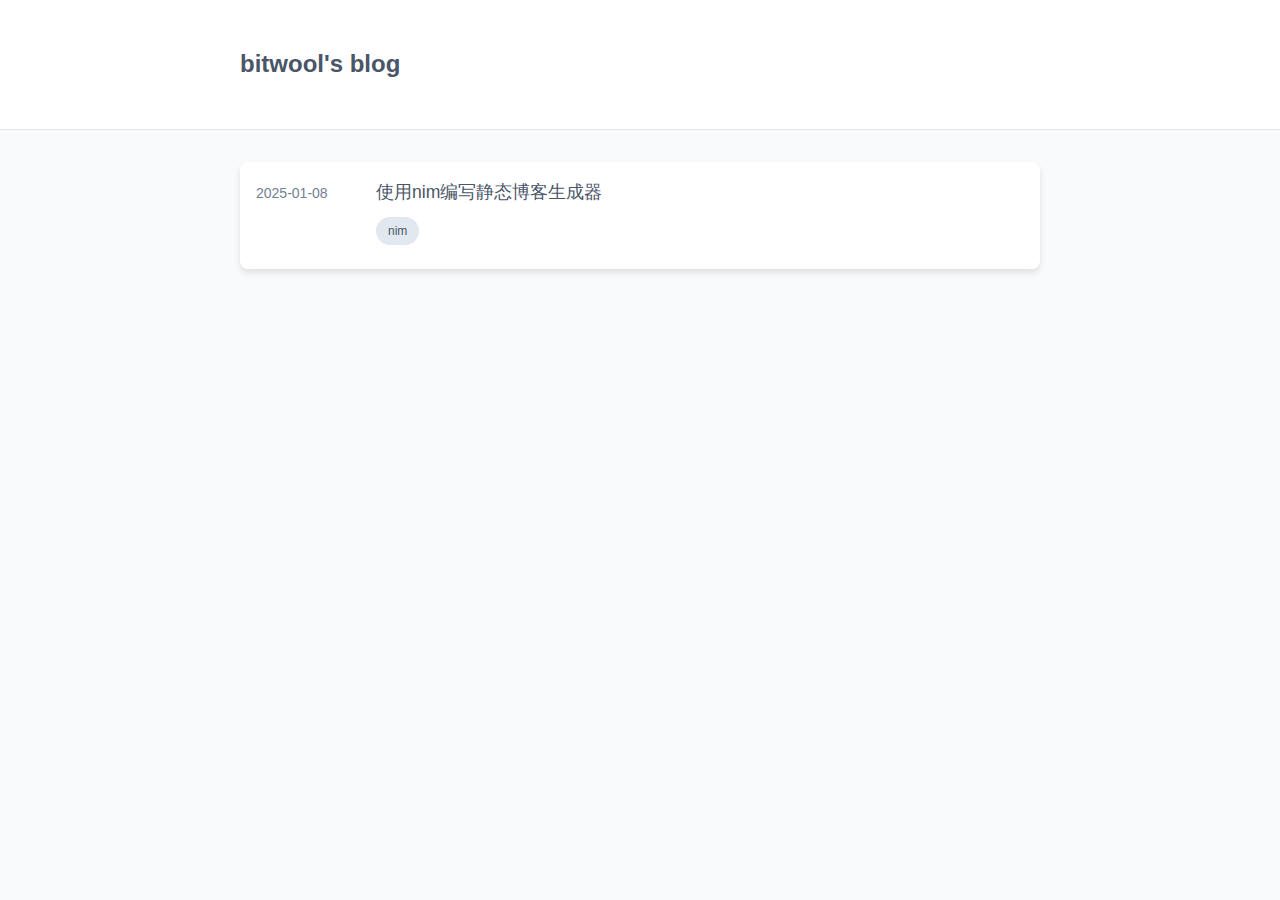
<file: index.html>
<!DOCTYPE html>
<html lang="zh">
  <head>
    <meta charset="UTF-8" />
    <meta name="viewport" content="width=device-width, initial-scale=1" />
    <title>bitwool's blog</title>
    <link rel="stylesheet" href="./static/style.css" />
  </head>

  <body>
    <nav class="navbar">
      <div class="container">
        <a class="navbar-brand" href="./index.html">bitwool's blog</a>
      </div>
    </nav>

    <div class="container">
      <div class="posts-list">
        
        <article class="card mb-4">
          <div class="card-body">
            <div class="post-item">
              <div class="post-header">
                <span class="card-date">2025-01-08</span>
                <a href="./posts/nim-site-1.html" class="card-title"
                  >使用nim编写静态博客生成器</a
                >
              </div>

              
              <div class="post-tags">
                
                <span class="tag">nim</span>
                
              </div>
              
            </div>
          </div>
        </article>
        
      </div>
    </div>
  </body>
</html>
</file>
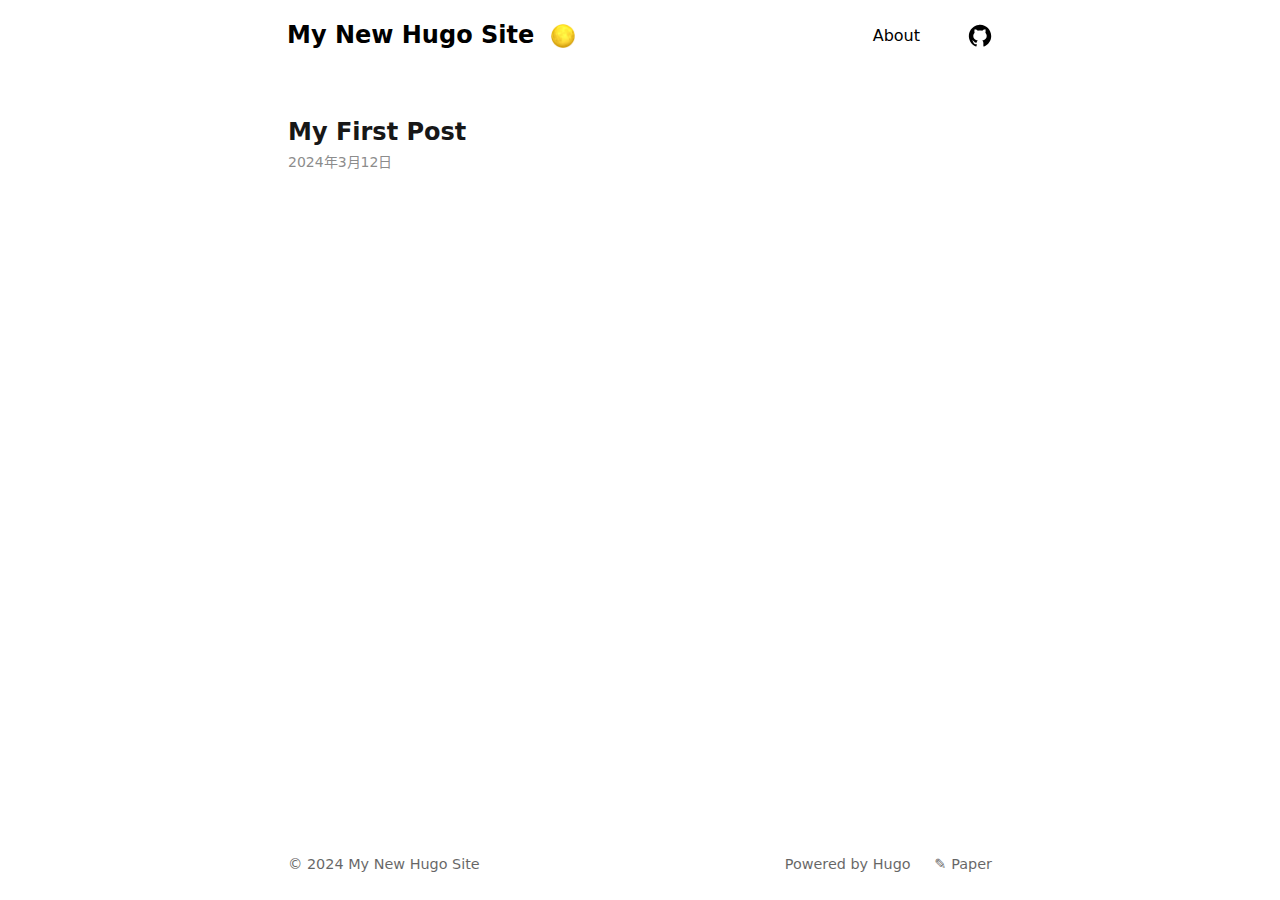
<file: posts/index.html>
<!doctype html><html class="not-ready lg:text-base" style=--bg:#fff lang=zh-CN><head><meta charset=utf-8><meta http-equiv=X-UA-Compatible content="IE=edge"><meta name=viewport content="width=device-width,initial-scale=1,shrink-to-fit=no"><title>Posts - My New Hugo Site</title>
<meta name=theme-color><meta name=description content="A personal blog"><meta name=author content="My New Hugo Site"><link rel="preload stylesheet" as=style href=https://bitwool.github.io/main.min.css><link rel=preload as=image href=https://bitwool.github.io/theme.png><link rel=preload as=image href=https://bitwool.github.io/github.svg><link rel=icon href=https://bitwool.github.io/favicon.ico><link rel=apple-touch-icon href=https://bitwool.github.io/apple-touch-icon.png><meta name=generator content="Hugo 0.123.7"><meta itemprop=name content="Posts"><meta itemprop=description content><meta property="og:title" content="Posts"><meta property="og:description" content><meta property="og:type" content="website"><meta property="og:url" content="https://bitwool.github.io/posts/"><meta name=twitter:card content="summary"><meta name=twitter:title content="Posts"><meta name=twitter:description content><link rel=alternate type=application/rss+xml href=https://bitwool.github.io/posts/index.xml title="My New Hugo Site"><link rel=canonical href=https://bitwool.github.io/posts/></head><body class="text-black duration-200 ease-out dark:text-white"><header class="mx-auto flex h-[4.5rem] max-w-3xl px-8 lg:justify-center"><div class="relative z-50 mr-auto flex items-center"><a class="-translate-x-[1px] -translate-y-[1px] text-2xl font-semibold" href=https://bitwool.github.io/>My New Hugo Site</a><div class="btn-dark text-[0] ml-4 h-6 w-6 shrink-0 cursor-pointer [background:url(./theme.png)_left_center/_auto_theme('spacing.6')_no-repeat] [transition:_background-position_0.4s_steps(5)] dark:[background-position:right]" role=button aria-label=Dark></div></div><div class="btn-menu relative z-50 -mr-8 flex h-[4.5rem] w-[5rem] shrink-0 cursor-pointer flex-col items-center justify-center gap-2.5 lg:hidden" role=button aria-label=Menu></div><script>const htmlClass=document.documentElement.classList;setTimeout(()=>{htmlClass.remove("not-ready")},10);const btnMenu=document.querySelector(".btn-menu");btnMenu.addEventListener("click",()=>{htmlClass.toggle("open")});const metaTheme=document.querySelector('meta[name="theme-color"]'),lightBg="#fff".replace(/"/g,""),setDark=e=>{metaTheme.setAttribute("content",e?"#000":lightBg),htmlClass[e?"add":"remove"]("dark"),localStorage.setItem("dark",e)},darkScheme=window.matchMedia("(prefers-color-scheme: dark)");if(htmlClass.contains("dark"))setDark(!0);else{const e=localStorage.getItem("dark");setDark(e?e==="true":darkScheme.matches)}darkScheme.addEventListener("change",e=>{setDark(e.matches)});const btnDark=document.querySelector(".btn-dark");btnDark.addEventListener("click",()=>{setDark(localStorage.getItem("dark")!=="true")})</script><div class="nav-wrapper fixed inset-x-0 top-full z-40 flex h-full select-none flex-col justify-center pb-16 duration-200 dark:bg-black lg:static lg:h-auto lg:flex-row lg:!bg-transparent lg:pb-0 lg:transition-none"><nav class="lg:ml-12 lg:flex lg:flex-row lg:items-center lg:space-x-6"><a class="block text-center text-2xl leading-[5rem] lg:text-base lg:font-normal" href=/about/>About</a></nav><nav class="mt-12 flex justify-center space-x-10 dark:invert lg:ml-12 lg:mt-0 lg:items-center lg:space-x-6"><a class="h-8 w-8 text-[0] [background:var(--url)_center_center/cover_no-repeat] lg:h-6 lg:w-6" style=--url:url(./github.svg) href=https://github.com/bitwool target=_blank rel=me>github</a></nav></div></header><main class="prose prose-neutral relative mx-auto min-h-[calc(100%-9rem)] max-w-3xl px-8 pb-16 pt-12 dark:prose-invert"><section class="relative my-10 first-of-type:mt-0 last-of-type:mb-0"><h2 class="!my-0 pb-1 font-bold !leading-none">My First Post</h2><time class="text-sm antialiased opacity-60">2024年3月12日</time>
<a class="absolute inset-0 text-[0]" href=https://bitwool.github.io/posts/my-first-post/>My First Post</a></section></main><footer class="opaco mx-auto flex h-[4.5rem] max-w-3xl items-center px-8 text-[0.9em] opacity-60"><div class=mr-auto>&copy; 2024
<a class=link href=https://bitwool.github.io/>My New Hugo Site</a></div><a class="link mx-6" href=https://gohugo.io/ rel=noopener target=_blank>Powered by Hugo️️</a>️
<a class=link href=https://github.com/nanxiaobei/hugo-paper rel=noopener target=_blank>✎ Paper</a></footer></body></html>
</file>
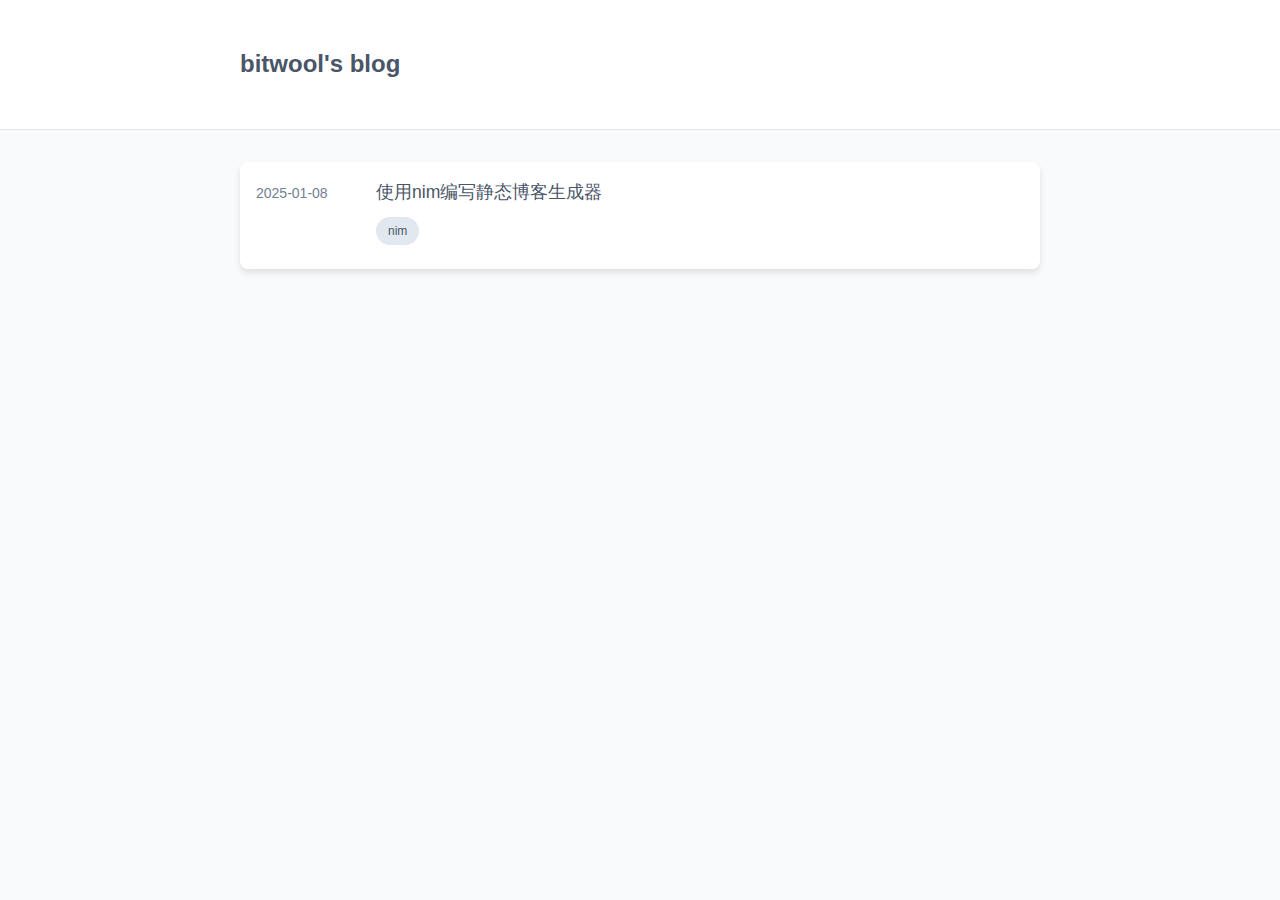
<file: page/1/index.html>
<!doctype html><html lang=zh-CN><head><title>https://bitwool.github.io/</title>
<link rel=canonical href=https://bitwool.github.io/><meta name=robots content="noindex"><meta charset=utf-8><meta http-equiv=refresh content="0; url=https://bitwool.github.io/"></head></html>
</file>
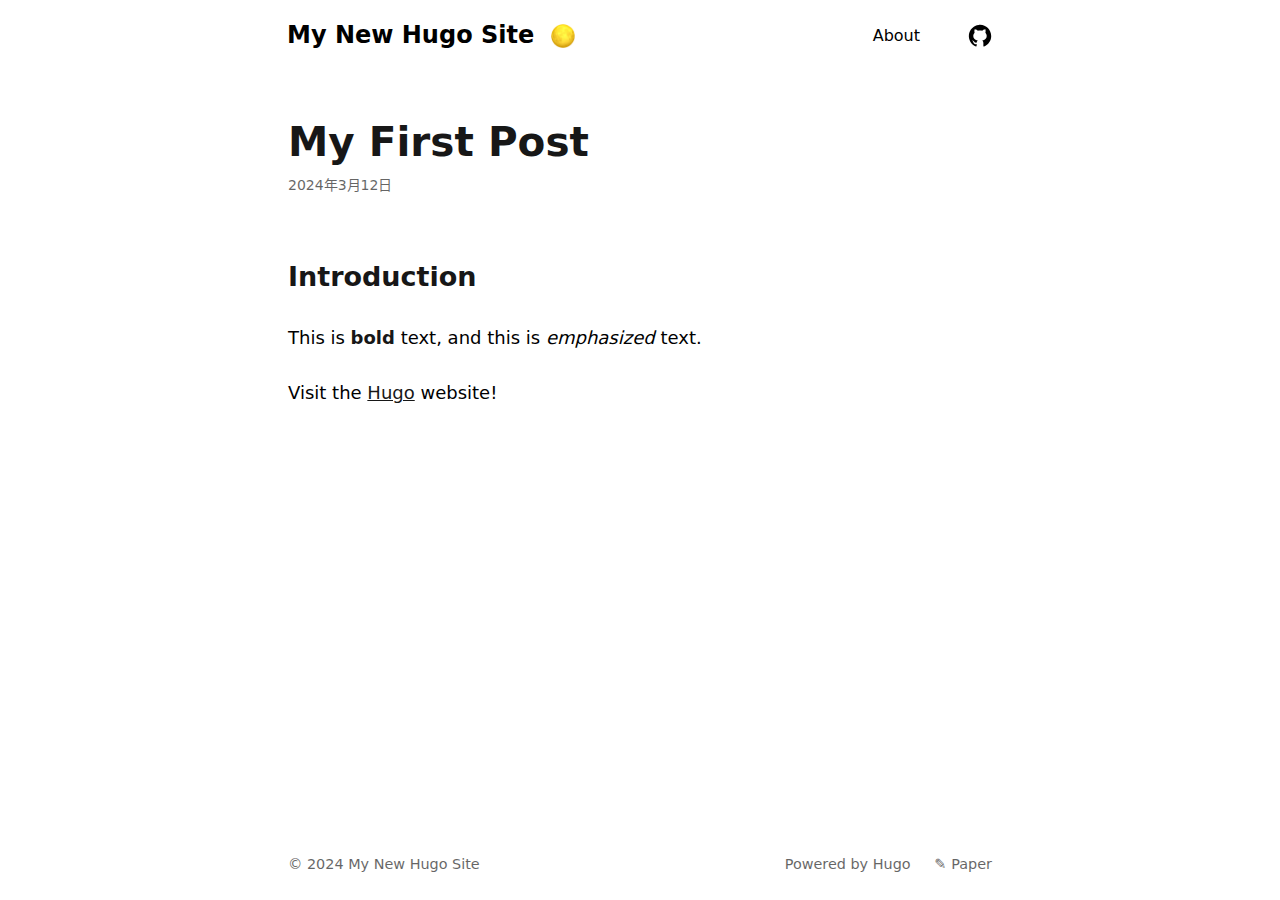
<file: posts/my-first-post/index.html>
<!doctype html><html class="not-ready lg:text-base" style=--bg:#fff lang=zh-CN><head><meta charset=utf-8><meta http-equiv=X-UA-Compatible content="IE=edge"><meta name=viewport content="width=device-width,initial-scale=1,shrink-to-fit=no"><title>My First Post - My New Hugo Site</title>
<meta name=theme-color><meta name=description content="Introduction This is bold text, and this is emphasized text.
Visit the Hugo website!"><meta name=author content="My New Hugo Site"><link rel="preload stylesheet" as=style href=https://bitwool.github.io/main.min.css><link rel=preload as=image href=https://bitwool.github.io/theme.png><link rel=preload as=image href=https://bitwool.github.io/github.svg><script defer src=https://bitwool.github.io/highlight.min.js onload=hljs.initHighlightingOnLoad()></script><link rel=icon href=https://bitwool.github.io/favicon.ico><link rel=apple-touch-icon href=https://bitwool.github.io/apple-touch-icon.png><meta name=generator content="Hugo 0.123.7"><meta itemprop=name content="My First Post"><meta itemprop=description content="Introduction This is bold text, and this is emphasized text.
Visit the Hugo website!"><meta itemprop=datePublished content="2024-03-12T14:13:17+08:00"><meta itemprop=dateModified content="2024-03-12T14:13:17+08:00"><meta itemprop=wordCount content="14"><meta itemprop=keywords content><meta property="og:title" content="My First Post"><meta property="og:description" content="Introduction This is bold text, and this is emphasized text.
Visit the Hugo website!"><meta property="og:type" content="article"><meta property="og:url" content="https://bitwool.github.io/posts/my-first-post/"><meta property="article:section" content="posts"><meta property="article:published_time" content="2024-03-12T14:13:17+08:00"><meta property="article:modified_time" content="2024-03-12T14:13:17+08:00"><meta name=twitter:card content="summary"><meta name=twitter:title content="My First Post"><meta name=twitter:description content="Introduction This is bold text, and this is emphasized text.
Visit the Hugo website!"><link rel=canonical href=https://bitwool.github.io/posts/my-first-post/></head><body class="text-black duration-200 ease-out dark:text-white"><header class="mx-auto flex h-[4.5rem] max-w-3xl px-8 lg:justify-center"><div class="relative z-50 mr-auto flex items-center"><a class="-translate-x-[1px] -translate-y-[1px] text-2xl font-semibold" href=https://bitwool.github.io/>My New Hugo Site</a><div class="btn-dark text-[0] ml-4 h-6 w-6 shrink-0 cursor-pointer [background:url(./theme.png)_left_center/_auto_theme('spacing.6')_no-repeat] [transition:_background-position_0.4s_steps(5)] dark:[background-position:right]" role=button aria-label=Dark></div></div><div class="btn-menu relative z-50 -mr-8 flex h-[4.5rem] w-[5rem] shrink-0 cursor-pointer flex-col items-center justify-center gap-2.5 lg:hidden" role=button aria-label=Menu></div><script>const htmlClass=document.documentElement.classList;setTimeout(()=>{htmlClass.remove("not-ready")},10);const btnMenu=document.querySelector(".btn-menu");btnMenu.addEventListener("click",()=>{htmlClass.toggle("open")});const metaTheme=document.querySelector('meta[name="theme-color"]'),lightBg="#fff".replace(/"/g,""),setDark=e=>{metaTheme.setAttribute("content",e?"#000":lightBg),htmlClass[e?"add":"remove"]("dark"),localStorage.setItem("dark",e)},darkScheme=window.matchMedia("(prefers-color-scheme: dark)");if(htmlClass.contains("dark"))setDark(!0);else{const e=localStorage.getItem("dark");setDark(e?e==="true":darkScheme.matches)}darkScheme.addEventListener("change",e=>{setDark(e.matches)});const btnDark=document.querySelector(".btn-dark");btnDark.addEventListener("click",()=>{setDark(localStorage.getItem("dark")!=="true")})</script><div class="nav-wrapper fixed inset-x-0 top-full z-40 flex h-full select-none flex-col justify-center pb-16 duration-200 dark:bg-black lg:static lg:h-auto lg:flex-row lg:!bg-transparent lg:pb-0 lg:transition-none"><nav class="lg:ml-12 lg:flex lg:flex-row lg:items-center lg:space-x-6"><a class="block text-center text-2xl leading-[5rem] lg:text-base lg:font-normal" href=/about/>About</a></nav><nav class="mt-12 flex justify-center space-x-10 dark:invert lg:ml-12 lg:mt-0 lg:items-center lg:space-x-6"><a class="h-8 w-8 text-[0] [background:var(--url)_center_center/cover_no-repeat] lg:h-6 lg:w-6" style=--url:url(./github.svg) href=https://github.com/bitwool target=_blank rel=me>github</a></nav></div></header><main class="prose prose-neutral relative mx-auto min-h-[calc(100%-9rem)] max-w-3xl px-8 pb-16 pt-12 dark:prose-invert"><article><header class=mb-16><h1 class="!my-0 pb-2.5">My First Post</h1><div class="text-sm antialiased opacity-60"><time>2024年3月12日</time></div></header><section><h2 id=introduction>Introduction</h2><p>This is <strong>bold</strong> text, and this is <em>emphasized</em> text.</p><p>Visit the <a href=https://gohugo.io>Hugo</a> website!</p></section></article></main><footer class="opaco mx-auto flex h-[4.5rem] max-w-3xl items-center px-8 text-[0.9em] opacity-60"><div class=mr-auto>&copy; 2024
<a class=link href=https://bitwool.github.io/>My New Hugo Site</a></div><a class="link mx-6" href=https://gohugo.io/ rel=noopener target=_blank>Powered by Hugo️️</a>️
<a class=link href=https://github.com/nanxiaobei/hugo-paper rel=noopener target=_blank>✎ Paper</a></footer></body></html>
</file>
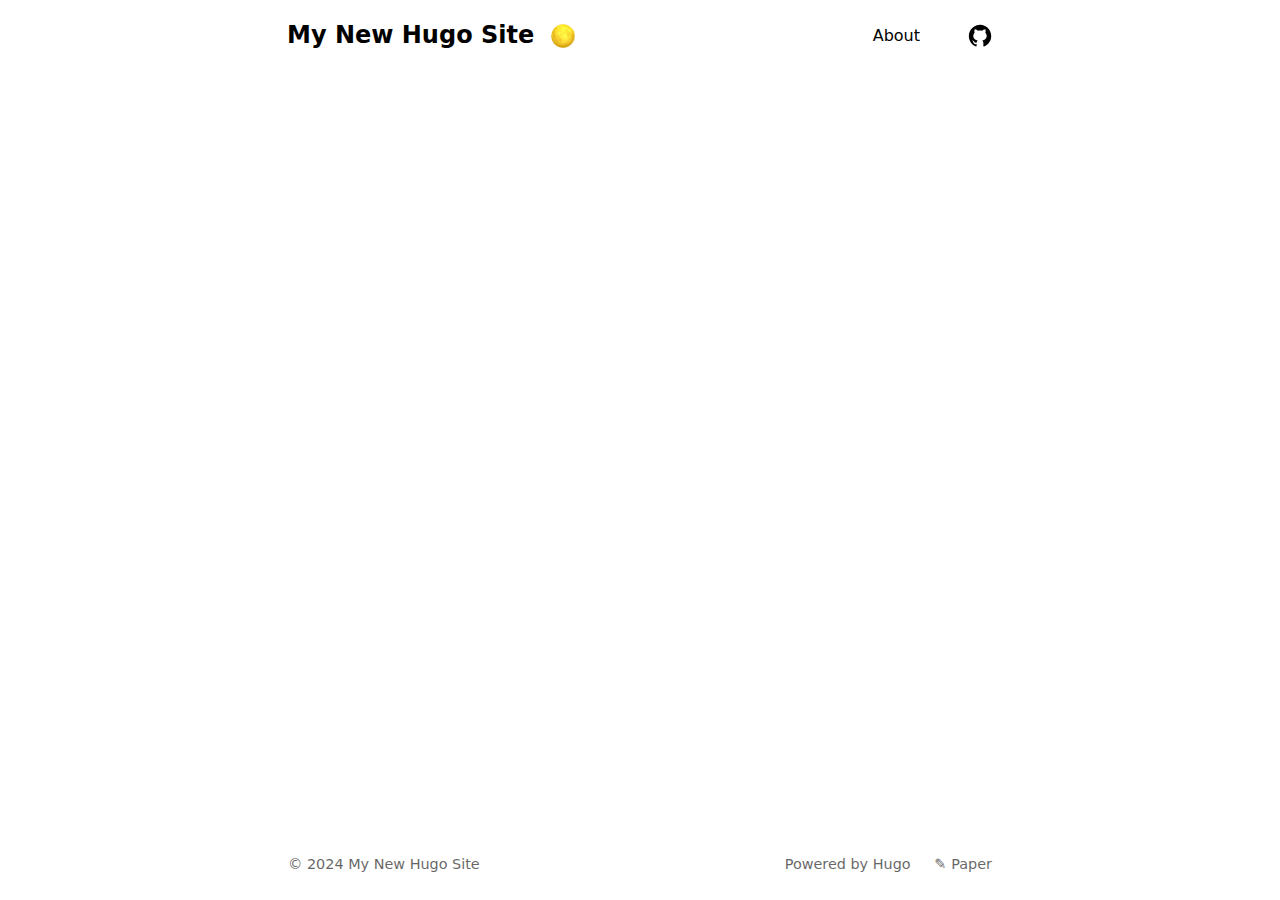
<file: categories/page/1/index.html>
<!doctype html><html lang=zh-CN><head><title>https://bitwool.github.io/categories/</title>
<link rel=canonical href=https://bitwool.github.io/categories/><meta name=robots content="noindex"><meta charset=utf-8><meta http-equiv=refresh content="0; url=https://bitwool.github.io/categories/"></head></html>
</file>
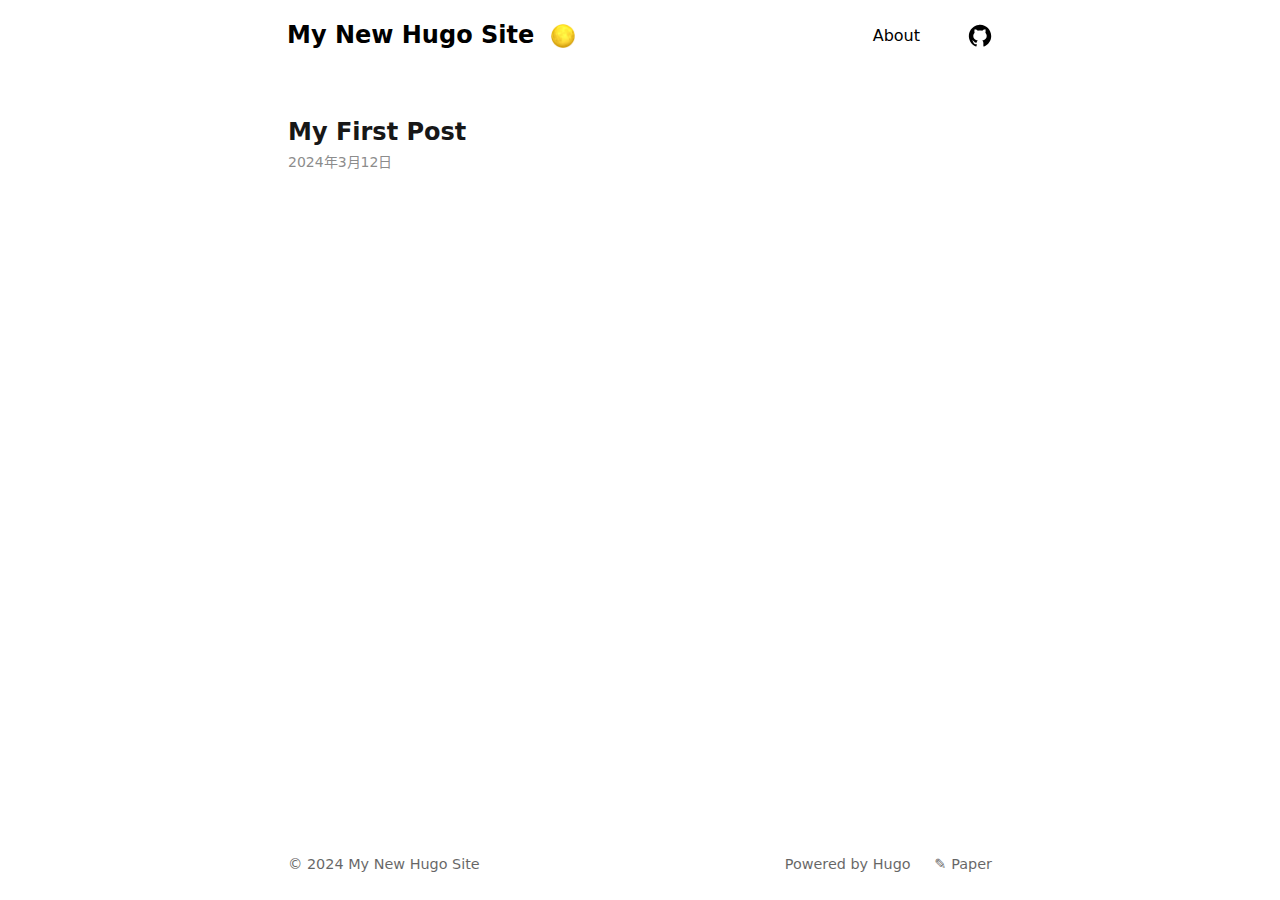
<file: posts/page/1/index.html>
<!doctype html><html lang=zh-CN><head><title>https://bitwool.github.io/posts/</title>
<link rel=canonical href=https://bitwool.github.io/posts/><meta name=robots content="noindex"><meta charset=utf-8><meta http-equiv=refresh content="0; url=https://bitwool.github.io/posts/"></head></html>
</file>
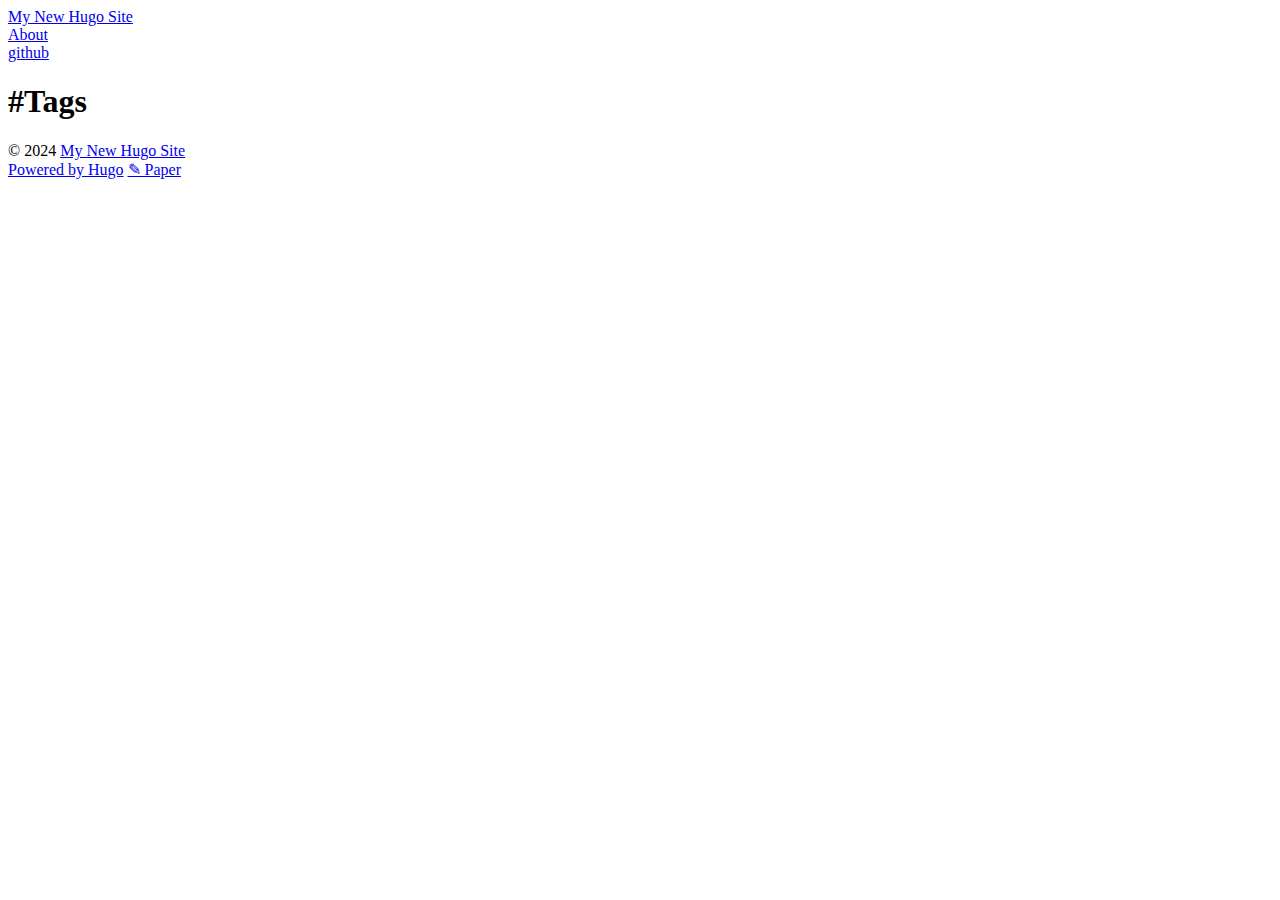
<file: tags/page/1/index.html>
<!doctype html><html lang=zh-CN><head><title>https://bitwool.github.io/tags/</title>
<link rel=canonical href=https://bitwool.github.io/tags/><meta name=robots content="noindex"><meta charset=utf-8><meta http-equiv=refresh content="0; url=https://bitwool.github.io/tags/"></head></html>
</file>
<file: static/style.css>
/* 全局样式 */
:root {
  --primary-color: #4a5568;
  --accent-color: #667eea;
  --background-color: #f9fafb;
  --text-color: #2d3748;
  --light-gray: #e2e8f0;
  --card-shadow: 0 4px 6px rgba(0, 0, 0, 0.1);
  --container-width: 800px;
}

body {
  font-family: -apple-system, BlinkMacSystemFont, "Segoe UI", Roboto, Helvetica, Arial, sans-serif;
  line-height: 1.7;
  color: var(--text-color);
  background-color: var(--background-color);
  margin: 0;
  padding: 0;
}

.container {
  max-width: var(--container-width);
  margin: 0 auto;
  padding: 2rem;
}

a {
  color: var(--accent-color);
  text-decoration: none;
  transition: color 0.2s ease;
}

a:hover {
  color: var(--primary-color);
  text-decoration: underline;
}

/* 导航栏样式 */
.navbar {
  background-color: white;
  border-bottom: 1px solid var(--light-gray);
  padding: 0.75rem 0;
}

.navbar-brand {
  font-size: 1.5rem;
  font-weight: bold;
  color: var(--primary-color);
}

/* 文章列表样式 */
.card {
  border: none;
  border-radius: 8px;
  box-shadow: var(--card-shadow);
  transition: transform 0.2s ease, box-shadow 0.2s ease;
  overflow: hidden;
  background-color: white;
  margin-bottom: 1rem;
  padding: 1rem;
}

.card:hover {
  transform: translateY(-3px);
  box-shadow: 0 10px 15px rgba(0, 0, 0, 0.1);
}

.card-title {
  font-size: 1.1rem;
  font-weight: 500;
  color: var(--primary-color);
  text-decoration: none;
  margin: 0;
}

.card-title:hover {
  color: var(--accent-color);
  text-decoration: none;
}

.card-date {
  color: #718096;
  font-size: 0.875rem;
  margin-right: 1rem;
  min-width: 6.5rem;
  flex-shrink: 0;
}

.post-item {
  display: flex;
  flex-direction: column;
}

.post-header {
  display: flex;
  align-items: baseline;
}

.post-tags {
  margin-top: 0.5rem;
  padding-left: 7.5rem; /* 与标题左侧对齐 */
}

/* 文章页面样式 */
.back-link-container {
  margin-bottom: 2rem;
}

.back-link {
  display: inline-flex;
  align-items: center;
  font-weight: 500;
}

.back-link:before {
  content: "←";
  margin-right: 0.5rem;
}

h1 {
  font-size: 2rem;
  margin-bottom: 0.5rem;
  color: var(--primary-color);
}

.post-meta {
  margin-bottom: 2rem;
  color: #718096;
  display: flex;
  flex-direction: column;
  align-items: flex-start;
}

.post-meta time {
  margin-bottom: 0.5rem;
}

/* 调整 post.html 中的标签样式与 index.html 保持一致 */
.post-meta .post-tags {
  margin-top: 0;
  margin-left: 0;
  padding-left: 0;
}

.article-tags {
  display: flex;
  flex-wrap: wrap;
}

.tag {
  display: inline-block;
  background: var(--light-gray);
  color: var(--primary-color);
  font-size: 0.75rem;
  padding: 0.25rem 0.75rem;
  border-radius: 9999px;
  margin-right: 0.5rem;
  margin-bottom: 0.5rem;
}

/* 文章内容样式 */
.post-content {
  margin-top: 2rem;
}

.post-content h2 {
  font-size: 1.5rem;
  margin-top: 2rem;
  margin-bottom: 1rem;
  color: var(--primary-color);
}

.post-content p {
  margin-bottom: 1.5rem;
}

.post-content pre {
  background: #f8f8f8;
  padding: 1rem;
  border-radius: 4px;
  overflow-x: auto;
  margin-bottom: 1.5rem;
}

.post-content img {
  max-width: 100%;
  height: auto;
  border-radius: 4px;
}

/* 代码高亮 */
pre code {
  font-family: "SFMono-Regular", Consolas, "Liberation Mono", Menlo, monospace;
  font-size: 0.9rem;
}

/* 响应式设计 */
@media (max-width: 768px) {
  .container {
    padding: 1rem;
  }
  
  h1 {
    font-size: 1.75rem;
  }
  
  .post-item {
    flex-direction: column;
  }
  
  .post-header {
    flex-direction: column;
  }
  
  .card-date {
    margin-bottom: 0.5rem;
  }
  
  .post-tags {
    margin-top: 0.5rem;
    padding-left: 0; /* 在移动设备上不需要缩进 */
  }
}
</file>
